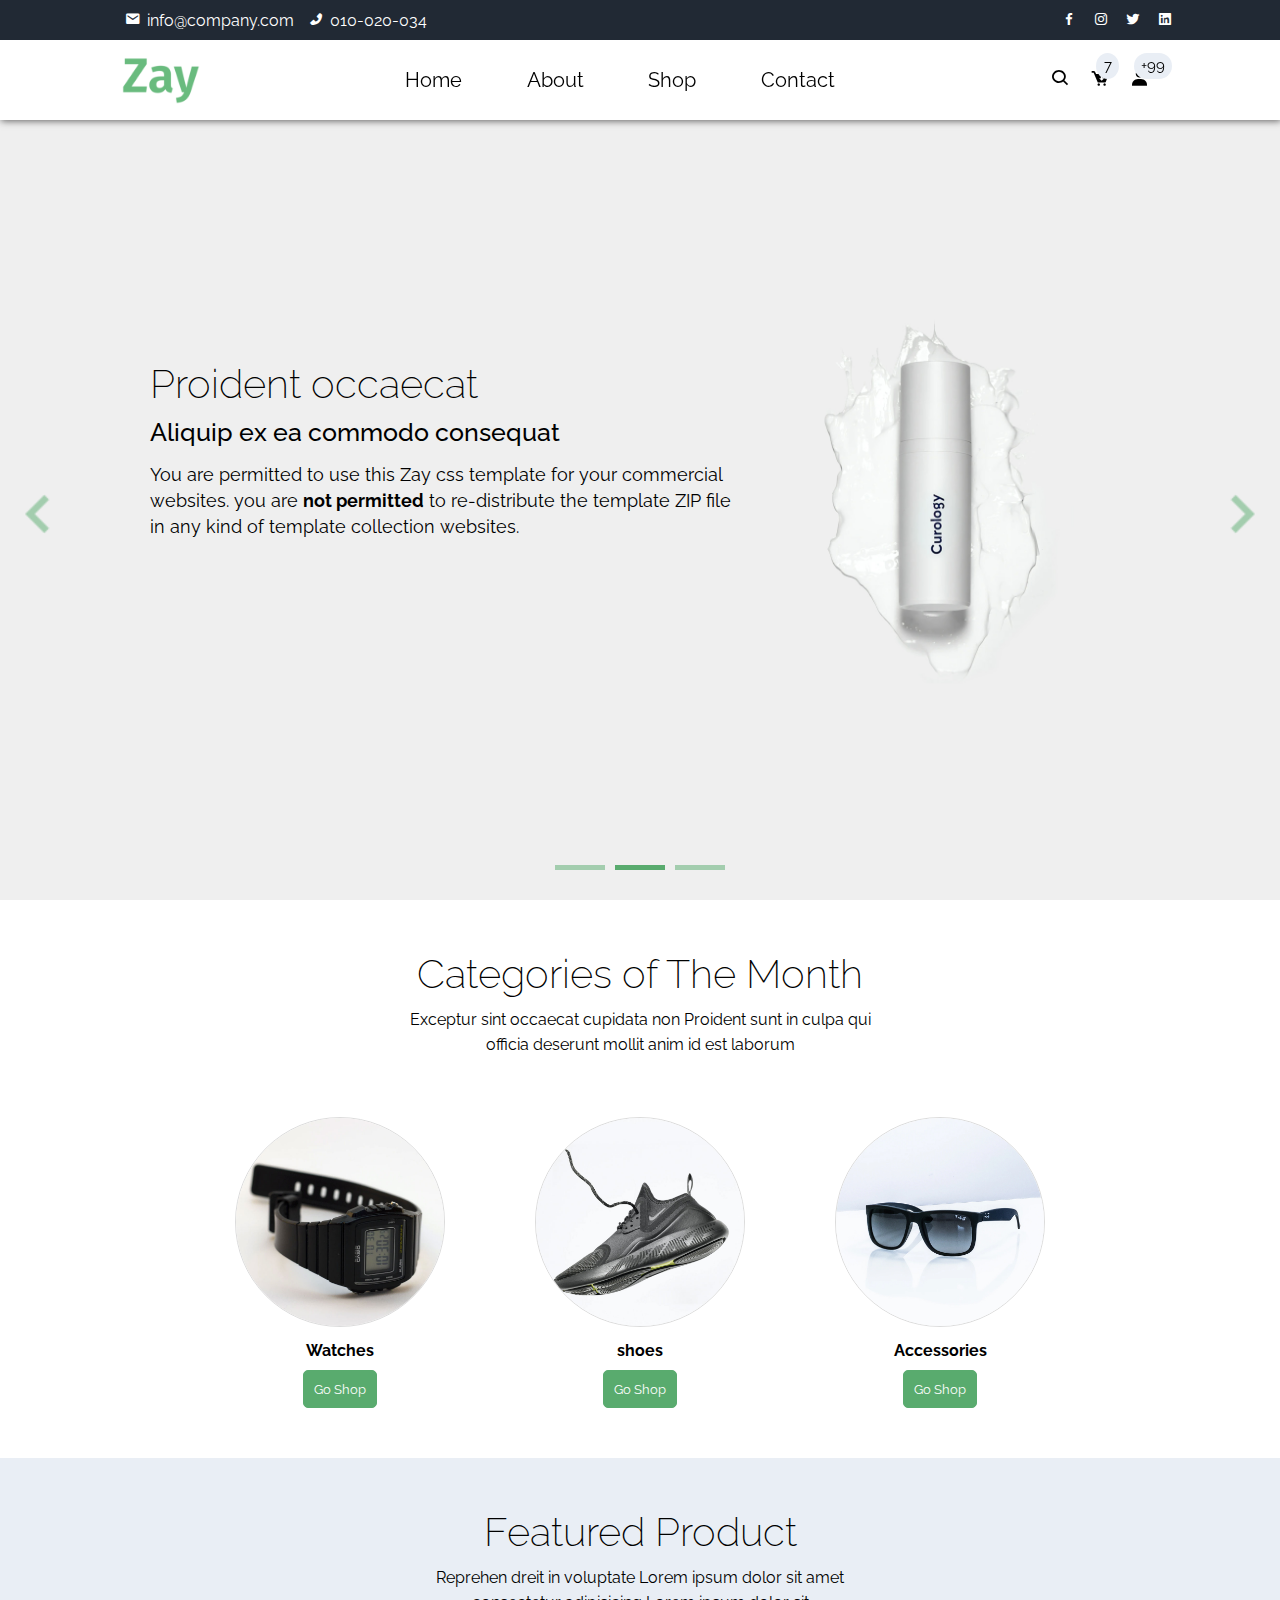
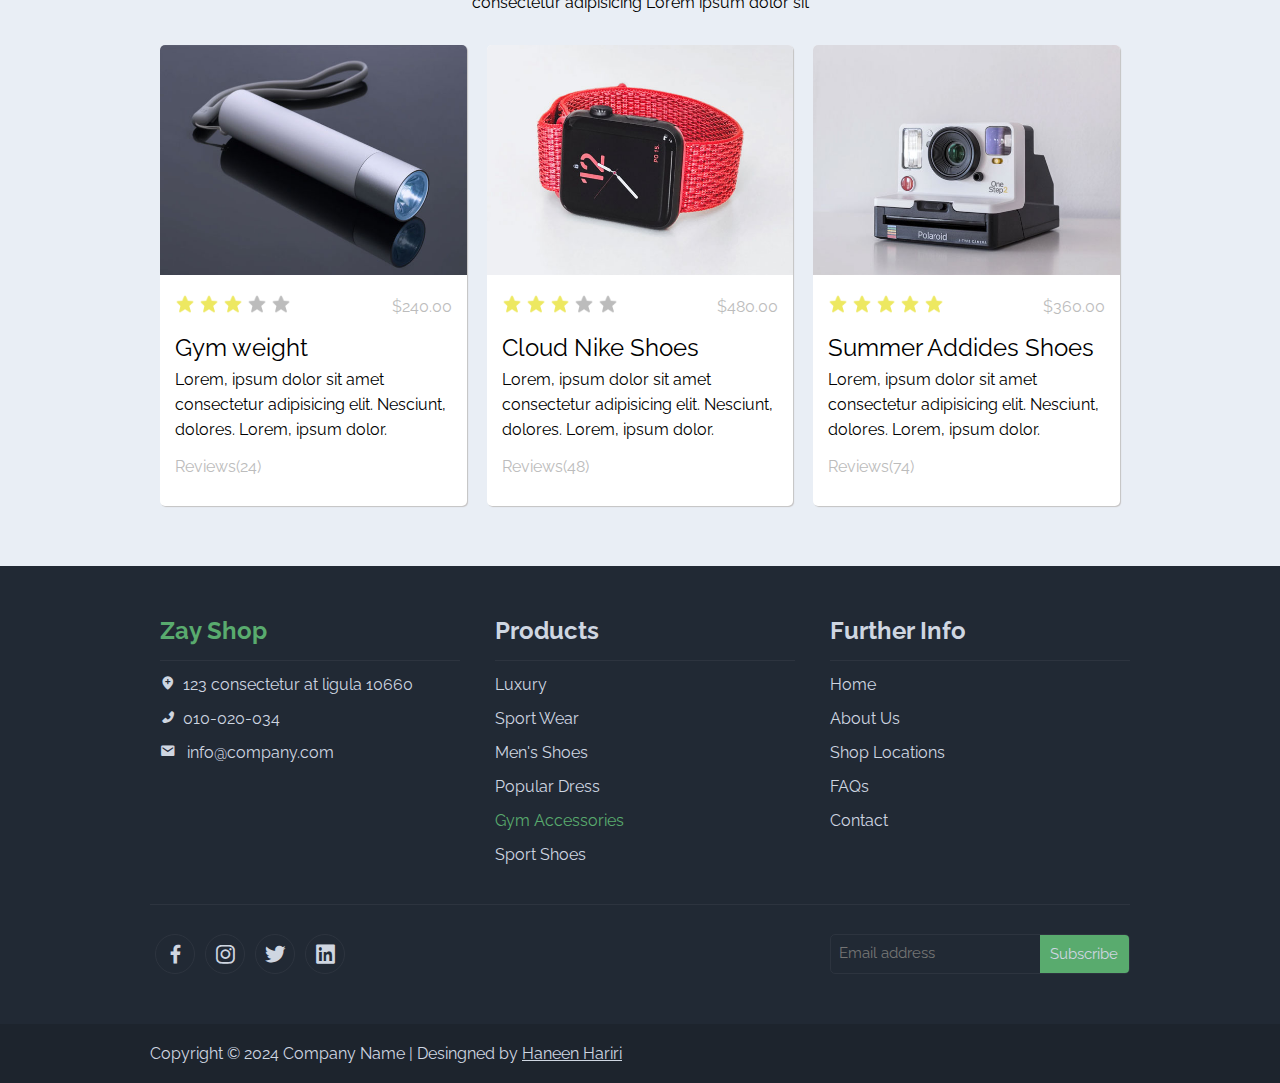
<file: index.html>
<!DOCTYPE html>
<html lang="en">
<head>
    <meta charset="UTF-8">
    <meta name="viewport" content="width=device-width, initial-scale=1.0">
    <title>Zay Shop</title>
    <!-- css file link  -->
    <link rel="stylesheet" href="./assets/style/style.css">
    <!-- icon link  -->
    <link href='https://unpkg.com/boxicons@2.1.4/css/boxicons.min.css' rel='stylesheet'>
    <!-- font  -->
    <link rel="preconnect" href="https://fonts.googleapis.com">
    <link rel="preconnect" href="https://fonts.gstatic.com" crossorigin>
    <link href="https://fonts.googleapis.com/css2?family=Raleway:ital,wght@0,100..900;1,100..900&display=swap" rel="stylesheet">
</head>
<body>
    <!-- start header -->
    <header>
     <!-- div one top page  -->
        <div class="top-section">
                <div class="info">
                    <a href="mailto:">
                        <i class='bx bxs-envelope'></i> 
                        info@company.com
                    </a>
                    <a href="tel:">
                        <i class='bx bxs-phone bx-flip-horizontal' ></i>
                        010-020-034
                    </a>
                </div>
                <div class="icon">
                    <a href="#"><i class='bx bxl-facebook'></i></a>
                    <a href="#"><i class='bx bxl-instagram' ></i></a>
                    <a href="#"><i class='bx bxl-twitter'></i></a>
                    <a href="#"><i class='bx bxl-linkedin-square' ></i></a>
                </div>
        </div>
     <!-- start nav bar -->  
        <nav class="nav-bar">
            <img src="./assets/img/apple-icon.png" alt="Zay-logo">
             <!-- list nav   -->
            <ul>
                <li><a class="item" href="index.html">Home</a></li>
                <li><a class="item" href="about.html">About</a></li>
                <li><a class="item" href="#">Shop</a></li>
                <li><a class="item" href="contact.html">Contact</a></li>
            </ul>
            <div class="icon">
                <a href="#"><i class='bx bx-search'></i></a>
                <a href="#" class="cart"><i class='bx bxs-cart-download'></i></a>
                <a href="#" class="user"><i class='bx bxs-user'></i></a>
            </div>
            <div class="menu">
                <i class='bx bx-menu'></i>
            </div>
        </nav>  
        <!-- end nav bar  -->
        <!--start hero  -->
        <div class="hero container">
            <img class="arrow-left" src="./assets/img/chevron-right-regular-61.png" alt="arrow">
            <img class="hero-img2" src="./assets/img/banner_img_03.jpg" alt="hero img sm-screen">
            <div class="text">
                <h1 class="h1-hero">
                    Proident occaecat
                </h1>
                <h1 class="h1-hero-sm">
                    Repr in Voluptate
                </h1>
                <h3 class="h3-hero">
                    Aliquip ex ea commodo consequat 
                </h3>
                <h3 class="h3-hero-sm">
                    Ullamco laboris nisi ut 
                </h3>
                <p>
                    You are permitted to use this Zay css template for your commercial websites. you are <span>not permitted</span> to re-distribute the template ZIP file in any kind  of template collection websites. 
                </p>
            </div>
            <img class="hero-img" src="./assets/img/banner_img_02.jpg" alt="hero-img">
            <img class="arrow" src="./assets/img/chevron-right-regular-60.png" alt="arrow">
            <div class="dash">
            </div>
        </div>
        <!-- end hero section  -->
    </header>
    <!-- end header  -->
    <!-- start main section  -->
    <main>
        <!-- section 1  -->
        <section class="categories container">
            <h1 class="h1-style">Categories of The Month </h1>
            <p class="p-text">
                Exceptur sint occaecat cupidata non Proident sunt in culpa qui officia deserunt mollit anim id est laborum
            </p>
            <div class="cards">
                <div class="card">
                    <img src="./assets/img/category_img_01.jpg" alt="Watches">
                    <p>Watches</p>
                    <button>Go Shop</button>
                </div>
                <div class="card">
                    <img src="./assets/img/category_img_02.jpg" alt="shoes">
                    <p>shoes</p>
                    <button>Go Shop</button>
                </div>
                <div class="card">
                    <img src="./assets/img/category_img_03.jpg" alt="Accessories">
                    <p>Accessories</p>
                    <button>Go Shop</button>
                </div>
            </div>
        </section>
        <!-- end section 1  -->
        <!-- start section 2 -->
        <section class="product container">
            <h1 class="h1-style">
                Featured Product 
            </h1>
            <p class="p-text">
                Reprehen dreit in voluptate Lorem ipsum dolor sit amet consectetur adipisicing  Lorem ipsum dolor sit
            </p>
            <div class="cards-product">
                <div class="card-pro">
                    <img src="./assets/img/feature_prod_01.jpg" alt="product-1">
                    <div class="card-content">
                        <div class="star">
                            <div class="icon-star">
                                <img src="./assets/img/star-yellow.png" alt="yellow star">
                                <img src="./assets/img/star-yellow.png" alt="yellow star ">
                                <img src="./assets/img/star-yellow.png" alt="yellow star ">
                                <img src="./assets/img/star-solid.png" alt="star solid">
                                <img src="./assets/img/star-solid.png" alt="star solid">
                            </div>
                            <p class="price">$240.00</p>
                        </div>
                        <h2 class="card-text-h2">Gym weight</h2>
                        <p class="card-text">Lorem, ipsum dolor sit amet consectetur adipisicing elit. Nesciunt, dolores. Lorem, ipsum dolor.</p>
                        <p class="price">Reviews(24)</p>
                    </div>
                </div>
                <div class="card-pro">
                    <img src="./assets/img/feature_prod_02.jpg" alt="product-2">
                    <div class="card-content">
                        <div class="star">
                            <div class="icon-star">
                                <img src="./assets/img/star-yellow.png" alt="yellow star">
                                <img src="./assets/img/star-yellow.png" alt="yellow star ">
                                <img src="./assets/img/star-yellow.png" alt="yellow star ">
                                <img src="./assets/img/star-solid.png" alt="star solid">
                                <img src="./assets/img/star-solid.png" alt="star solid">
                            </div>
                            <p class="price">$480.00</p>
                        </div>
                        <h2 class="card-text-h2">Cloud Nike Shoes</h2>
                        <p class="card-text">
                            Lorem, ipsum dolor sit amet consectetur adipisicing elit. Nesciunt, dolores. Lorem, ipsum dolor.
                        </p>
                        <p class="price">Reviews(48)</p>
                    </div>
                </div>
                <div class="card-pro">
                    <img src="./assets/img/feature_prod_03.jpg" alt="product-3">
                    <div class="card-content">
                        <div class="star">
                            <div class="icon-star">
                                <img src="./assets/img/star-yellow.png" alt="yellow star">
                                <img src="./assets/img/star-yellow.png" alt="yellow star ">
                                <img src="./assets/img/star-yellow.png" alt="yellow star ">
                                <img src="./assets/img/star-yellow.png" alt="yellow star ">
                                <img src="./assets/img/star-yellow.png" alt="yellow star ">
                            </div>
                            <p class="price">$360.00</p>
                        </div>
                        <h2 class="card-text-h2">Summer Addides Shoes</h2>
                        <p class="card-text">Lorem, ipsum dolor sit amet consectetur adipisicing elit. Nesciunt, dolores. Lorem, ipsum dolor.</p>
                        <p class="price">Reviews(74)</p>
                    </div>
                </div>
            </div>
        </section>
        <!-- end section 2 -->
    </main>
    <!-- end main  -->
    <!-- start footer  -->
    <footer >
        <div class="div-1-footer container">
            <div class="footer-info">
                <div>
                    <h2 class="h2-style zay">Zay Shop</h2>
                    <ul>
                        <li><a href="#"><i class='bx bxs-location-plus'></i>123 consectetur at ligula 10660</a></li>
                        <li><a href="tel:"><i class='bx bxs-phone bx-flip-horizontal' ></i>010-020-034</a></li>
                        <li><a href="mailto:"><i class='bx bxs-envelope'></i> info@company.com </a></li>
                    </ul>
                </div>
                <div>
                    <h2 class="h2-style">Products</h2>
                    <ul>
                        <li><a href="#">Luxury</a></li>
                        <li><a href="#">Sport Wear</a></li>
                        <li><a href="#">Men's Shoes</a></li>
                        <li><a href="#">Popular Dress</a></li>
                        <li><a href="#" class="zay">Gym Accessories</a></li>
                        <li><a href="#">Sport Shoes</a></li>
                    </ul>
                </div>
                <div>
                    <h2 class="h2-style">Further Info</h2>
                    <ul>
                        <li><a href="#">Home</a></li>
                        <li><a href="#">About Us</a></li>
                        <li><a href="#">Shop Locations</a></li>
                        <li><a href="#">FAQs</a></li>
                        <li><a href="#">Contact</a></li>
                    </ul>
                </div>
            </div>
            <div class="footer-info-2">
                <div class="icon-footer">
                    <a href="#"><i class='bx bxl-facebook'></i></a>
                    <a href="#"><i class='bx bxl-instagram'></i></a>
                    <a href="#"><i class='bx bxl-twitter'></i></a>
                    <a href="#"><i class='bx bxl-linkedin-square'></i></a>
                </div>
                <div class="input">
                    <div class="input-emai"><input type="email" placeholder="Email address"></div>
                    <div class="input-btn"><button type="button">Subscribe</button></div>
                </div>
            </div>
        </div>
        <div class="div-2-footer ">
            <p>Copyright &copy; 2024 Company Name | Desingned by <a href="#">Haneen Hariri</a></p>
        </div>
    </footer>
    <!-- end footer -->
</body>
</html>
</file>
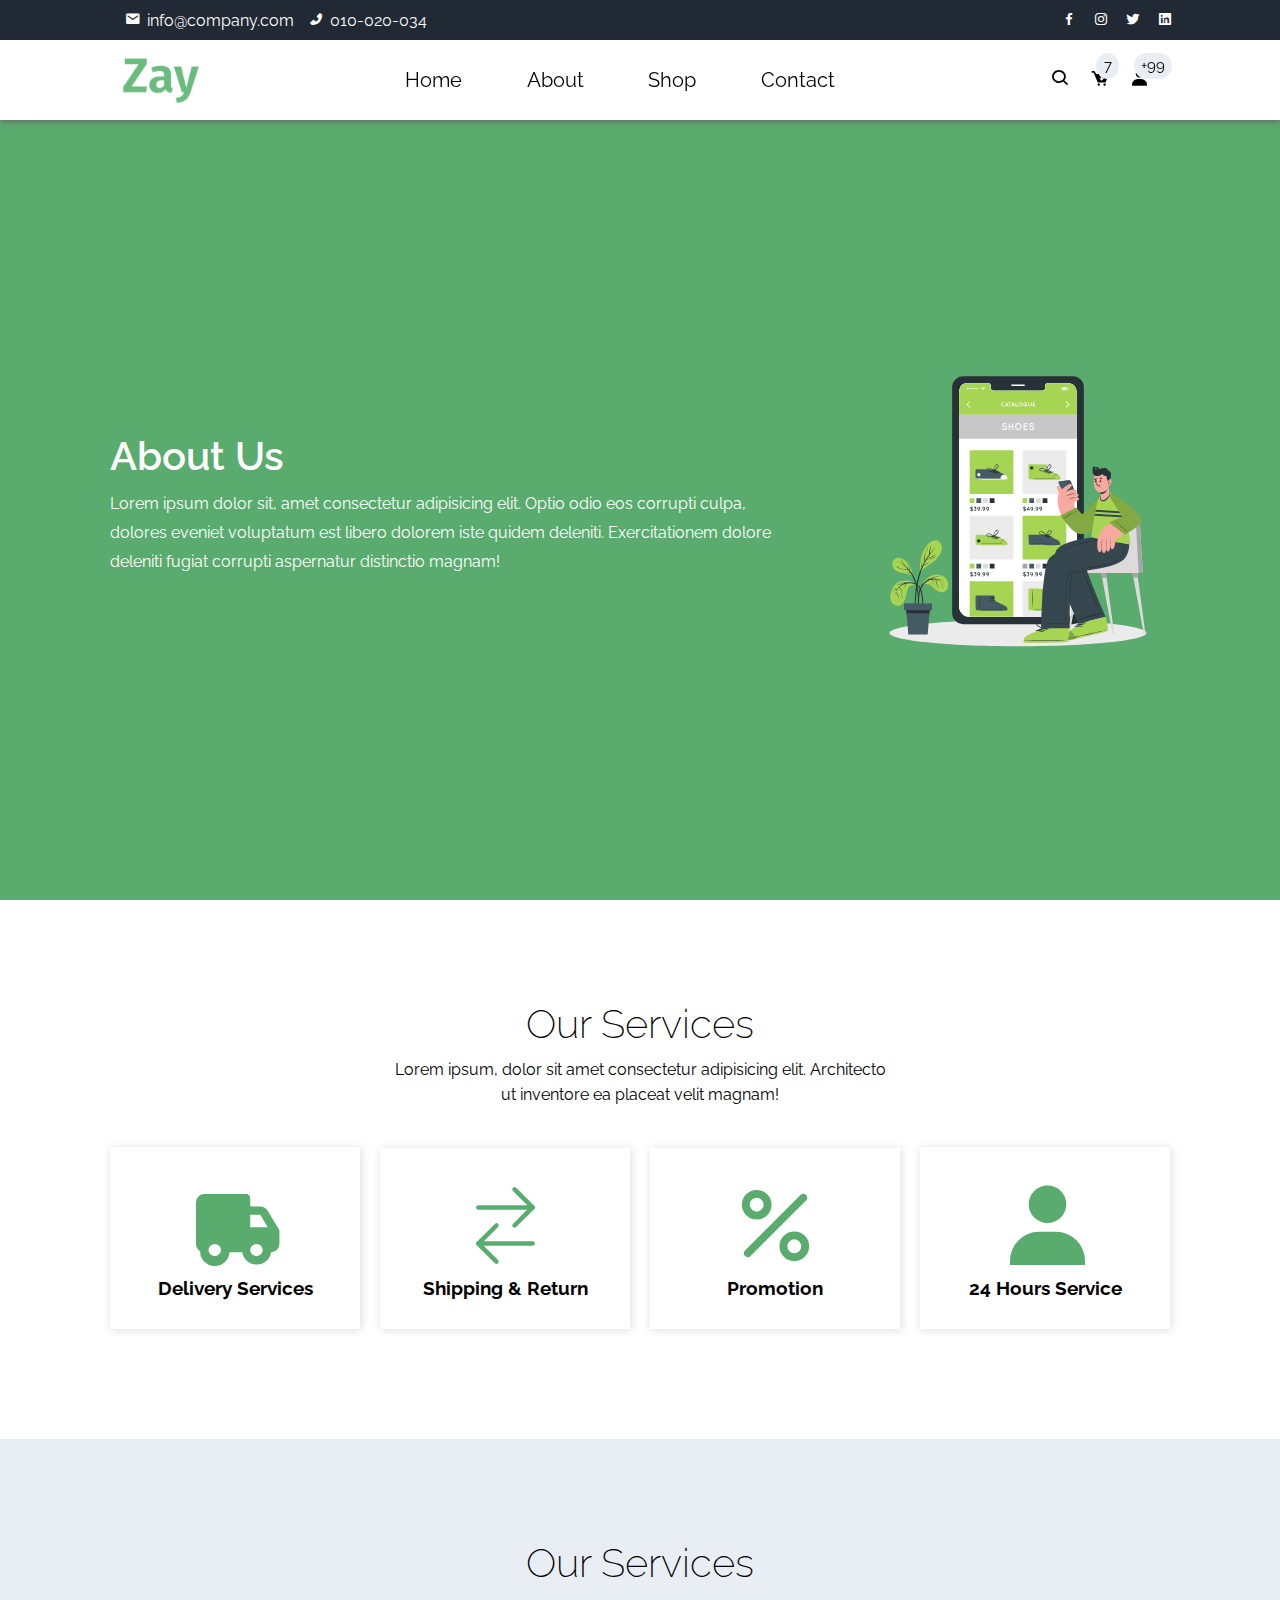
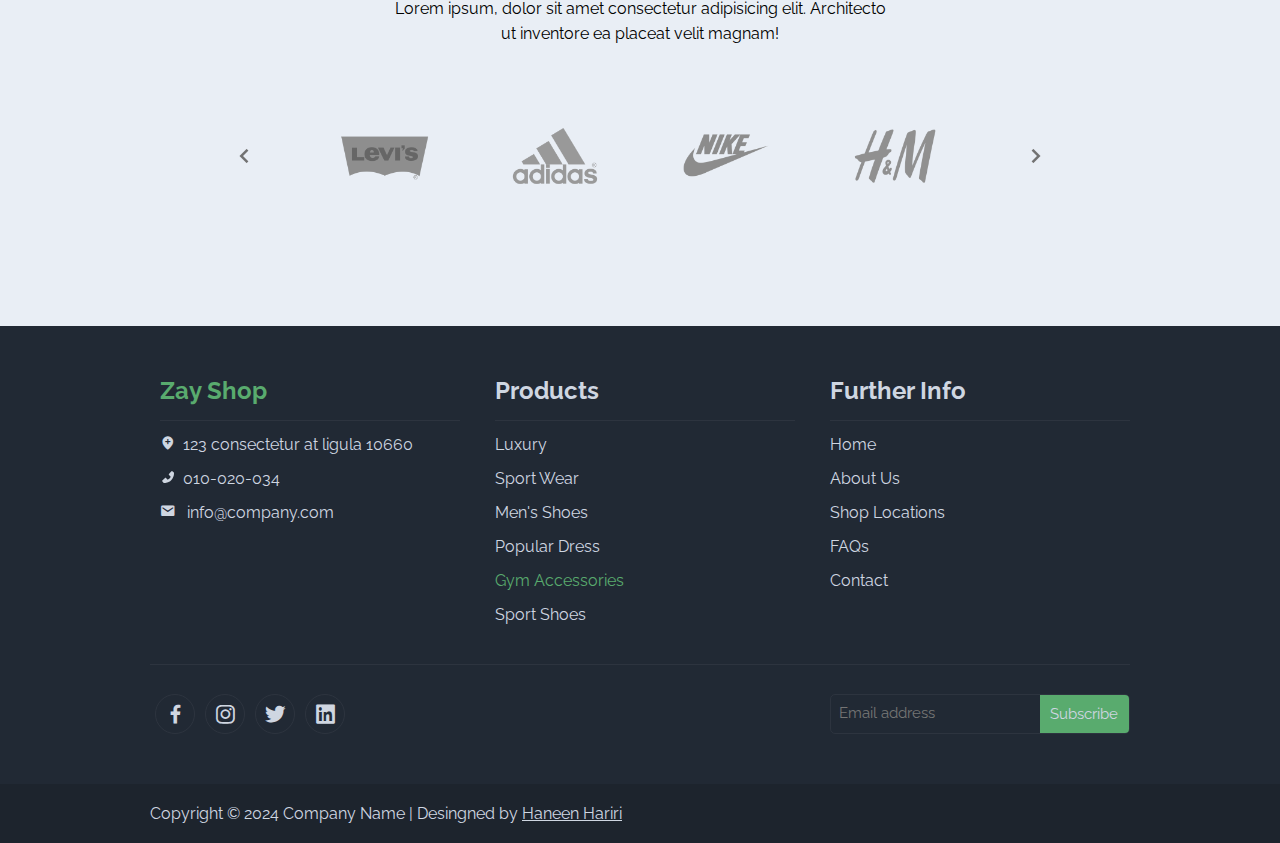
<file: about.html>
<!DOCTYPE html>
<html lang="en">
<head>
    <meta charset="UTF-8">
    <meta name="viewport" content="width=device-width, initial-scale=1.0">
    <title>About</title>
        <!-- css file link  -->
        <link rel="stylesheet" href="./assets/style/style.css">
        <!-- icon link  -->
        <link href='https://unpkg.com/boxicons@2.1.4/css/boxicons.min.css' rel='stylesheet'>
        <!-- font  -->
        <link rel="preconnect" href="https://fonts.googleapis.com">
        <link rel="preconnect" href="https://fonts.gstatic.com" crossorigin>
        <link href="https://fonts.googleapis.com/css2?family=Raleway:ital,wght@0,100..900;1,100..900&display=swap" rel="stylesheet">
</head>
<body>
   <header>
        <!-- div one top page  -->
        <div class="top-section">
            <div class="info">
                <a href="mailto:">
                    <i class='bx bxs-envelope'></i> 
                    info@company.com
                </a>
                <a href="tel:">
                    <i class='bx bxs-phone bx-flip-horizontal' ></i>
                    010-020-034
                </a>
            </div>
            <div class="icon">
                <a href="#"><i class='bx bxl-facebook'></i></a>
                <a href="#"><i class='bx bxl-instagram' ></i></a>
                <a href="#"><i class='bx bxl-twitter'></i></a>
                <a href="#"><i class='bx bxl-linkedin-square' ></i></a>
            </div>
        </div>
        <!-- start nav bar -->  
        <nav class="nav-bar">
            <img src="./assets/img/apple-icon.png" alt="Zay-logo">
            <!-- list nav   -->
            <ul>
                <li><a class="item" href="index.html">Home</a></li>
                <li><a class="item" href="about.html">About</a></li>
                <li><a class="item" href="#">Shop</a></li>
                <li><a class="item" href="contact.html">Contact</a></li>
            </ul>
            <div class="icon">
                <a href="#"><i class='bx bx-search'></i></a>
                <a href="#" class="cart"><i class='bx bxs-cart-download'></i></a>
                <a href="#" class="user"><i class='bx bxs-user'></i></a>
            </div>
            <div class="menu">
                <i class='bx bx-menu'></i>
            </div>
        </nav>  
        <!-- end nav bar  -->
        <!--start hero  -->
        <div class="hero-about container">
            <div class="about-text">
                <h1>About Us</h1>
                <p>Lorem ipsum dolor sit, amet consectetur adipisicing elit. Optio odio eos corrupti culpa, dolores eveniet voluptatum est libero dolorem iste quidem deleniti. Exercitationem dolore deleniti fugiat corrupti aspernatur 
                    distinctio magnam!
                </p>
            </div>
            <img class="about-img" src="./assets/img/about-hero.svg" alt="about us ">
        </div>
   </header> 
   <main>
    <!-- section 1 -->
    <section class="services container">
        <h1 class="h1-style">Our Services</h1>
        <p class="p-text">Lorem ipsum, dolor sit amet consectetur adipisicing elit. Architecto ut inventore ea placeat velit magnam!</p>
        <div class="cards-serv">
            <div class="card-serv">
                <div><i class='bx bxs-truck'></i></div>
                <h3>Delivery Services</h3>
            </div>
            <div class="card-serv">
                <div><img src="./assets/img/reverse-svgrepo.svg" alt="revrese"></div>
                <h3>Shipping & Return </h3>
            </div>
            <div class="card-serv">
                <div><img src="./assets/img/percentage-svgrepo-com.svg" alt="percentage"></div>
                <h3>Promotion</h3>
            </div>
            <div class="card-serv">
                <div><i class='bx bxs-user'></i></div>
                <h3>24 Hours Service</h3>
            </div>
        </div>
    </section>
    <!-- end section 1 -->
    <!-- section 2 -->
    <section class="brand container">
        <h1 class="h1-style">Our Services</h1>
        <p class="p-text">Lorem ipsum, dolor sit amet consectetur adipisicing elit. Architecto ut inventore ea placeat velit magnam!</p>
        <div class="brands">
            <img class="left-img" src="./assets/img/chevron-right-regular-61.png" alt="arrow">
            <img src="./assets/img/brand_01.png" alt="brand_01">
            <img src="./assets/img/brand_02.png" alt="brand_02">
            <img src="./assets/img/brand_03.png" alt="brand_03">
            <img src="./assets/img/brand_04.png" alt="brand_04">
            <img class="left-img"  src="./assets/img/chevron-right-regular-60.png" alt="arrow-left">
        </div>
    </section>
    <!-- end section 2 -->
     <!-- start footer  -->
    <footer >
        <div class="div-1-footer container">
            <div class="footer-info">
                <div>
                    <h2 class="h2-style zay">Zay Shop</h2>
                    <ul>
                        <li><a href="#"><i class='bx bxs-location-plus'></i>123 consectetur at ligula 10660</a></li>
                        <li><a href="tel:"><i class='bx bxs-phone bx-flip-horizontal' ></i>010-020-034</a></li>
                        <li><a href="mailto:"><i class='bx bxs-envelope'></i> info@company.com </a></li>
                    </ul>
                </div>
                <div>
                    <h2 class="h2-style">Products</h2>
                    <ul>
                        <li><a href="#">Luxury</a></li>
                        <li><a href="#">Sport Wear</a></li>
                        <li><a href="#">Men's Shoes</a></li>
                        <li><a href="#">Popular Dress</a></li>
                        <li><a href="#" class="zay">Gym Accessories</a></li>
                        <li><a href="#">Sport Shoes</a></li>
                    </ul>
                </div>
                <div>
                    <h2 class="h2-style">Further Info</h2>
                    <ul>
                        <li><a href="#">Home</a></li>
                        <li><a href="#">About Us</a></li>
                        <li><a href="#">Shop Locations</a></li>
                        <li><a href="#">FAQs</a></li>
                        <li><a href="#">Contact</a></li>
                    </ul>
                </div>
            </div>
            <div class="footer-info-2">
                <div class="icon-footer">
                    <a href="#"><i class='bx bxl-facebook'></i></a>
                    <a href="#"><i class='bx bxl-instagram'></i></a>
                    <a href="#"><i class='bx bxl-twitter'></i></a>
                    <a href="#"><i class='bx bxl-linkedin-square'></i></a>
                </div>
                <div class="input">
                    <div class="input-emai"><input type="email" placeholder="Email address"></div>
                    <div class="input-btn"><button type="button">Subscribe</button></div>
                </div>
            </div>
        </div>
        <div class="div-2-footer ">
            <p>Copyright &copy; 2024 Company Name | Desingned by <a href="#">Haneen Hariri</a></p>
        </div>
    </footer>
    <!-- end footer -->
</body>
</html>
</file>
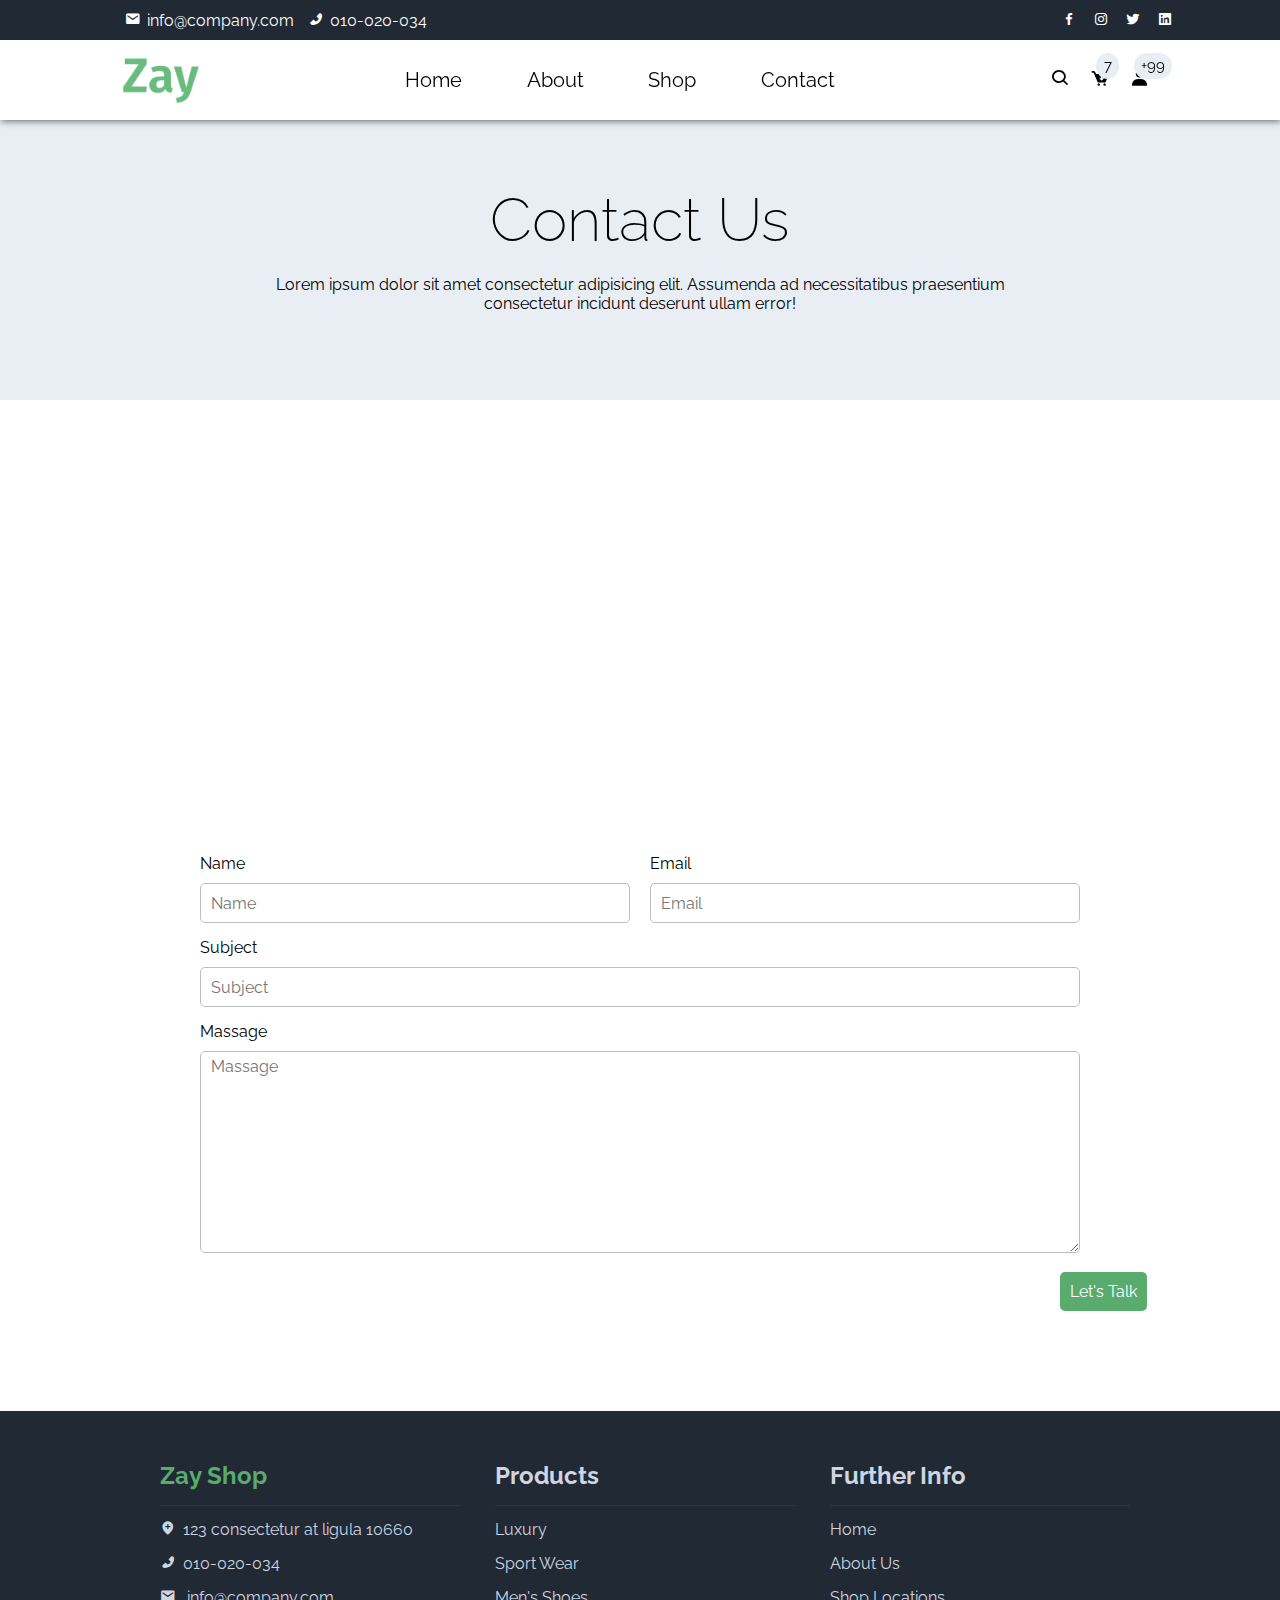
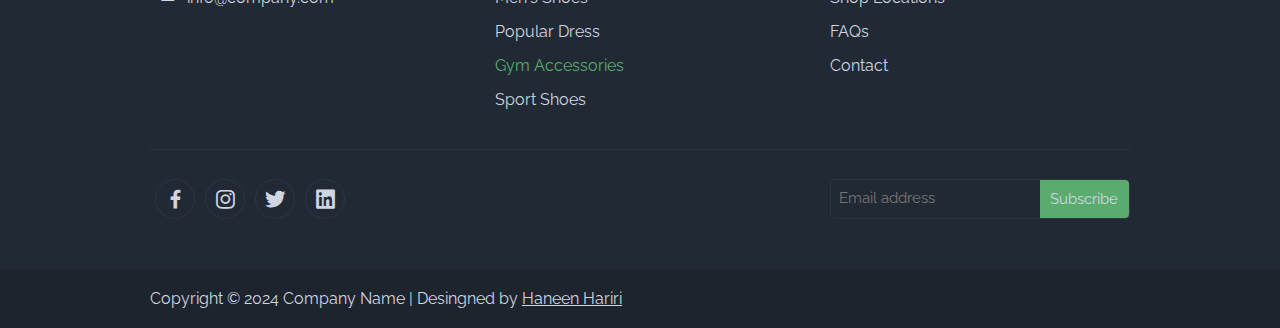
<file: contact.html>
<!DOCTYPE html>
<html lang="en">
<head>
    <meta charset="UTF-8">
    <meta name="viewport" content="width=device-width, initial-scale=1.0">
    <title>Contact</title>
    <!-- css file  -->
    <link rel="stylesheet" href="./assets/style/style.css">
        <!-- icon link  -->
        <link href='https://unpkg.com/boxicons@2.1.4/css/boxicons.min.css' rel='stylesheet'>
        <!-- font  -->
        <link rel="preconnect" href="https://fonts.googleapis.com">
        <link rel="preconnect" href="https://fonts.gstatic.com" crossorigin>
        <link href="https://fonts.googleapis.com/css2?family=Raleway:ital,wght@0,100..900;1,100..900&display=swap" rel="stylesheet">
</head>
<body>
    <!-- start header  -->
    <header>
        <!-- div one top page  -->
           <div class="top-section">
                   <div class="info">
                       <a href="mailto:">
                           <i class='bx bxs-envelope'></i> 
                           info@company.com
                       </a>
                       <a href="tel:">
                           <i class='bx bxs-phone bx-flip-horizontal' ></i>
                           010-020-034
                       </a>
                   </div>
                   <div class="icon">
                       <a href="#"><i class='bx bxl-facebook'></i></a>
                       <a href="#"><i class='bx bxl-instagram' ></i></a>
                       <a href="#"><i class='bx bxl-twitter'></i></a>
                       <a href="#"><i class='bx bxl-linkedin-square' ></i></a>
                   </div>
           </div>
        <!-- start nav bar -->  
           <nav class="nav-bar">
               <img src="./assets/img/apple-icon.png" alt="Zay-logo">
                <!-- list nav   -->
               <ul>
                   <li><a class="item" href="index.html">Home</a></li>
                   <li><a class="item" href="about.html">About</a></li>
                   <li><a class="item" href="#">Shop</a></li>
                   <li><a class="item" href="contact.html">Contact</a></li>
               </ul>
               <div class="icon">
                    <a href="#"><i class='bx bx-search'></i></a>
                    <a href="#" class="cart"><i class='bx bxs-cart-download'></i></a>
                    <a href="#" class="user"><i class='bx bxs-user'></i></a>
               </div>
               <div class="menu">
                   <i class='bx bx-menu'></i>
               </div>
           </nav>  
           <!-- end nav bar  -->
           <!-- hero  -->
           <div class="hero-contact container">
            <h1>Contact Us</h1>
            <p>Lorem ipsum dolor sit amet consectetur adipisicing elit. Assumenda ad necessitatibus praesentium consectetur incidunt deserunt ullam error!</p>
           </div>
    </header>
    <!-- end header -->
    <!-- start main -->
    <main>
        <!-- section 1  -->
        <section class="map">
            <iframe src="https://www.google.com/maps/embed?pb=!1m14!1m12!1m3!1d998.9676200924413!2d36.10685705577051!3d32.62980977745274!2m3!1f0!2f0!3f0!3m2!1i1024!2i768!4f13.1!5e0!3m2!1sen!2sde!4v1712409132897!5m2!1sen!2sde"  loading="lazy" referrerpolicy="no-referrer-when-downgrade"></iframe>
        </section>
        <!-- section 2  -->
        <section class="form-section container">
            <form>
                <div class="name-email">
                    <div class="input-name">
                        <label for="name">Name</label>
                        <input type="text" id="name" placeholder="Name">
                    </div>
                    <div class="input-email">
                        <label for="email">Email</label>
                        <input type="email" id="email" placeholder="Email">
                    </div>
                </div>
                <label for="Subject">Subject</label>
                <input type="text" id="Subject" placeholder="Subject">
                <label for="Massage">Massage</label>
                <textarea name="" placeholder="Massage" id="Massage" cols="30" rows="10"></textarea>
                <button>Let's Talk </button>
            </form>
        </section>
    </main>
    <!-- end main -->
    <!-- start footer  -->
    <footer >
        <div class="div-1-footer container">
            <div class="footer-info">
                <div>
                    <h2 class="h2-style zay">Zay Shop</h2>
                    <ul>
                        <li><a href="#"><i class='bx bxs-location-plus'></i>123 consectetur at ligula 10660</a></li>
                        <li><a href="tel:"><i class='bx bxs-phone bx-flip-horizontal' ></i>010-020-034</a></li>
                        <li><a href="mailto:"><i class='bx bxs-envelope'></i> info@company.com </a></li>
                    </ul>
                </div>
                <div>
                    <h2 class="h2-style">Products</h2>
                    <ul>
                        <li><a href="#">Luxury</a></li>
                        <li><a href="#">Sport Wear</a></li>
                        <li><a href="#">Men's Shoes</a></li>
                        <li><a href="#">Popular Dress</a></li>
                        <li><a href="#" class="zay">Gym Accessories</a></li>
                        <li><a href="#">Sport Shoes</a></li>
                    </ul>
                </div>
                <div>
                    <h2 class="h2-style">Further Info</h2>
                    <ul>
                        <li><a href="#">Home</a></li>
                        <li><a href="#">About Us</a></li>
                        <li><a href="#">Shop Locations</a></li>
                        <li><a href="#">FAQs</a></li>
                        <li><a href="#">Contact</a></li>
                    </ul>
                </div>
            </div>
            <div class="footer-info-2">
                <div class="icon-footer">
                    <a href="#"><i class='bx bxl-facebook'></i></a>
                    <a href="#"><i class='bx bxl-instagram'></i></a>
                    <a href="#"><i class='bx bxl-twitter'></i></a>
                    <a href="#"><i class='bx bxl-linkedin-square'></i></a>
                </div>
                <div class="input">
                    <div class="input-emai"><input type="email" placeholder="Email address"></div>
                    <div class="input-btn"><button type="button">Subscribe</button></div>
                </div>
            </div>
        </div>
        <div class="div-2-footer ">
            <p>Copyright &copy; 2024 Company Name | Desingned by <a href="#">Haneen Hariri</a></p>
        </div>
    </footer>
    <!-- end footer -->
</body>
</html>
</file>
<file: assets/style/style.css>
*
{
    margin: 0;
    padding: 0;
    box-sizing: border-box;
    font-family: "Raleway", sans-serif;
}
/* style top div  */
.top-section
{
    position: fixed;
    z-index: 3;
    background-color: #212934;
    color: white;
    display: flex;
    justify-content: space-between;
    align-items: center;
    height: 40px;
    padding: 10px 100px;
    width: 100%;
}
.top-section .info 
{
    padding:0 20px ;
}
.top-section a
{
    color: white;
    text-decoration: none;
    margin: 5px;
}
.top-section a:hover
{
    color: #59ab6e;
}
.top-section a > i 
{
    margin-right: 2px;
}
/* start style nav bar  */
.nav-bar
{
    background-color: white;
    font-size: 20px;
    padding: 40px  120px;
    width: 100%;
    position: fixed;
    top: 40px;
    z-index: 2;
    display: flex;
    justify-content: space-between;
    align-items: center;
    height: 70px;
    box-shadow: 1px 1px 7px 0px rgb(99, 98, 98);
}
.nav-bar .menu
{
    display: none;
    font-size: 30px;
}
.nav-bar img
{
    width: 80px;
}
.nav-bar ul
{
    width: 50%;
    list-style: none;
    display: flex;
    justify-content: space-evenly;
    align-items: center;

}
.nav-bar ul li .item{
    margin: 0 20px;
    text-decoration: none;
    color: black;
}
.nav-bar ul li .item:hover
{
    color: #59ab6e;
}
.nav-bar .icon {
    display: flex;
}
.nav-bar .icon a{
        color: #000;
}
.nav-bar .icon i 
{
    margin: 0 10px ;
}
.nav-bar .icon .cart,.user
{
    position: relative;
}
.nav-bar .icon .cart::after
{
    position: absolute;
    top: -15px;
    right: 1px;
    border-radius: 50%;
    content: "7";
    text-align: center;
    width: 15px;
    padding: 4px;
    font-size: 15px;
    background-color: #e9eef5;
}
.nav-bar .icon .user::after
{
    position: absolute;
    top: -15px;
    right: -12px;
    border-radius: 50px;
    content: "+99";
    text-align: center;
    width: 30px;
    padding: 4px;
    font-size: 15px;
    background-color: #e9eef5;
}
/* end nav bar  */
.container
{
    padding: 50px 150px;
}
/* start hero home */
.hero 
{
    position: relative;
    background-color: #efefef;
    height:100vh;
    display: flex;
    justify-content: center;
    align-items: center;
}
.hero .h1-hero-sm
{
    display: none;
}
.hero .h3-hero-sm
{
    display: none;
}
.hero .text span
{
    font-weight: bold;
}
.hero .hero-img2 
{
    display: none;
}
.hero  img 
{
    width: 40%;
    margin-top: 10%;
}
.hero .arrow 
{
    right: 0;
    position: absolute;
    width: 80px;

}
.hero .arrow-left {
    left: 0;
    position: absolute;
    width: 80px;
}
.hero .text h1
{
    font-size: 40px;
    font-weight: 200;
    margin-bottom: 10px;
}
.hero .text h3{
    font-size: 25px; 
    font-weight: 500;   
    margin-bottom: 15px;
}
.hero .text p
{
    font-size: 18px;
    line-height: 26px;
}
.hero .dash
{
    z-index: 1;
    position: absolute;
    bottom: 30px;
    background-color: #59ab6e;
    width: 50px ;
    height: 5px;
}
.hero .dash::after
{
    content: "";
    position: absolute;
    right:  60px;
    bottom: 0px;
    background-color: #a3cdae;
    width: 50px ;
    height: 5px;
}
.hero .dash::before
{
    content: "";
    position: absolute;
    left: 60px;
    bottom: 0px;
    background-color: #a3cdae;
    width: 50px ;
    height: 5px;
}
/* end hero home section */
/* section 1 home page  */
.categories
{
    display: flex;
    flex-direction: column;
    align-items: center;
    justify-content: center;
}
.h1-style
{
    font-size: 40px;
    font-weight: 200;
    margin-bottom: 10px;
}
.p-text
{
    width: 500px;
    line-height: 25px;
    margin-bottom: 10px;
    text-align: center;
}
.categories .cards 
{
    margin-top: 50px;
    display: flex;
    justify-content: center;
    align-items: center;
}
.categories .cards .card 
{
    width: 300px;
    text-align: center;
}
.categories .cards .card img{
    width: 70%;
    border-radius: 50%;
    margin-bottom: 10px;
    border: 1px solid gainsboro;
}
.categories .cards .card p{
    font-weight: 700;
    margin-bottom: 10px;
}
.categories .cards .card button
{
    background-color: #59ab6e;
    color: white;
    border: none;
    border-radius: 5px;
    padding:10px ;
    cursor: pointer;
    border: 1px solid #59ab6e;
}
.categories .cards .card button:hover
{
    background-color: white;
    color: #59ab6e;

}
/* end section 1  */
/* start section 2 home */
.product
{
    background-color: #e9eef5;
    display: flex;
    flex-direction: column;
    align-items: center;
}
.product .cards-product
{
    display: flex;
    justify-content:space-evenly;
    align-items: center;
    margin-top: 10px;
    width: 100%;
}
.product .cards-product .card-pro
{
    margin: 10px;
    width: 350px;
    background-color: white;
    border-radius: 5px;
    overflow: hidden;
    box-shadow:1px 1px 1px  rgb(196, 194, 194);
}
.card-content
{
    padding: 15px;
    margin-bottom: 15px;
}
.card-content .card-text h3{
    font-weight: 400;
    font-size: 20px;
}
.product .cards-product .card-pro img{
    width: 100%;
}
.product .cards-product .card-pro .star
{
    display: flex;
    justify-content: space-between;
    align-items: center;
    margin-bottom: 15px;
}
.product .cards-product .card-pro .star img
{
    width: 20px;
}
.price
{
    color: #bcbcbc;
}
.product .cards-product .card-pro .card-text-h2
{
    font-weight: 400;
    margin-bottom: 5px;
}
.product .cards-product .card-pro .card-text
{
    margin-bottom: 15px;
    line-height: 25px;
}
/* end section 2 home  */
/* end main home page  */
/* about page styling  */
/* start hero about page  */
.hero-about
{
    background-color: #59ab6e;
    color: white;
    padding: 20px 100px;
    display: flex;
    align-items: center;
    justify-content: space-evenly;
    height: 100vh;

}
.hero-about .about-img 
{
    width: 30%;
    margin-top: 10%;
}
.hero-about .about-text
{
    margin-top: 10%;   
    padding-left: 10px;
}
.hero-about .about-text h1
{
    font-size: 40px;
    font-weight: 600;
    margin-bottom: 10px;
}
.hero-about .about-text p{
    line-height: 29px;
    width: 90%;
}
/* section 1 about page  */
.services
{
    padding: 100px 0;
    text-align: center;
    display: flex;
    flex-direction: column;
    align-items: center;
    justify-content: center;
}
.services .cards-serv
{
    margin-top: 20px;
    display: flex;
    align-items: center;
    justify-content: center;
}
.services .cards-serv .card-serv 
{
    width: 250px;
    margin: 10px;
    box-shadow: 1px 1px 9px 0 gainsboro;
    padding: 30px;
    cursor: pointer;
}
.services .cards-serv .card-serv img{
    width: 50%;
}
.services .cards-serv .card-serv > div > i
{
    color: #59ab6e;
    width: 50%;
    font-size: 100px;
}
/* end section 1 */
/* start section 2 about page  */
.brand
{
    padding: 100px 0;
    background-color: #e9eef5;
    text-align: center;
    display: flex;
    flex-direction: column;
    align-items: center;
    justify-content: center;
}
.brand .brands
{
    margin-top: 30px;
    display: flex;
    align-items: center;
}
.brand .brands  img
{
    margin: 40px;
    width: 90px;
    filter: grayscale(100%) invert(60%) ;
}
.brand .brands  img:hover
{
    cursor: pointer;
    filter: none;
}
.brand .brands  .left-img
{
    width: 30px;
}
/* end section 2 about  */
/* end styling about page  */
/* start styling contact page  */
.hero-contact 
{
    height: 400px;
    background-color: #e9eef5;
    display: flex;
    align-items: center;
    justify-content: center;
    flex-direction: column;
}
.hero-contact p{
    margin-top: 20px;
    width: 80%;
    text-align: center;
}
.hero-contact h1{
    margin-top: 10%;
    font-weight: 200;
    font-size: 60px;
}
/* section 1  */
.map iframe
{
    width: 100%;
    height: 350px;
    border: none;
}
/* section 2 */
.form-section form
{
    padding: 50px;
    width: 100%;
}
.form-section form label
{
    display: block;
    margin-bottom: 10px;
}
.form-section form input
{
    width: 100%;
    height: 40px;
    padding: 5px 10px;
    margin-bottom: 15px;
    font-size: medium;
    border: 1px solid #bdbec0;
    border-radius: 5px;
}
.form-section form textarea
{
    width: 100%;
    padding: 5px 10px;
    margin-bottom: 15px;
    font-size: medium;
    border: 1px solid #bdbec0;
    border-radius: 5px;
}
.form-section form button
{
    color: white;
    background-color: #59ab6e;
    padding: 10px;
    font-size: medium;
    border: none;
    border-radius: 5px;
    transform: translateX(860px);
}
.form-section form .name-email
{
    display: flex;
    width: 100%;
}
.form-section form .name-email .input-name
{
    margin-right: 20px;
}
.form-section form .name-email .input-name,.input-email
{
    
    width: 50%;
}
/* end contact page  */
/* start footer  */
footer .div-1-footer
{
    background-color: #212934;
    width: 100%;
}
footer .div-1-footer .footer-info
{
    display: flex;
    justify-content: space-between;
    color: #cfd6e1;
    box-shadow: 0px 1px  #2d343f;
    padding-bottom: 25px;
}
footer .div-1-footer .footer-info >div 
{
    width: 300px;
    margin-left: 10px;
}
footer .div-1-footer .footer-info a{
    color: #cfd6e1;
    text-decoration: none;
    display: block;
}
footer .div-1-footer .footer-info a>i{
    margin-right: 7px;
}
footer .div-1-footer .footer-info a:hover
{
    color: #59ab6e;
}
footer .div-1-footer .footer-info > div ul li
{
    list-style: none;
    margin: 15px 0;
}
footer .div-1-footer .footer-info .h2-style
{
    box-shadow: 0px 1px  #2d343f;
    padding-bottom: 15px;
    margin-bottom: 10px;
}
footer .div-1-footer .footer-info .zay
{
    color: #59ab6e;
}
footer .footer-info-2
{
    display: flex;
    justify-content: space-between;
    color: #cfd6e1;
    padding-top: 30px;
}
footer .footer-info-2 .icon-footer
{
    display: flex;
}
footer .footer-info-2 a{
    display: flex;
    align-items: center;
    justify-content: center;
    color: #cfd6e1;
    text-decoration: none;
    border-radius: 50%;
    border: 1px solid  #2d343f ;
    width: 40px;
    height: 40px;
    font-size: 25px;
    margin: 0 5px;
}
footer .footer-info-2 a:hover
{
    color: #59ab6e;
}
footer .footer-info-2 .input 
{
    display: flex;
    background: none;
    border: 1px solid #2d343f;
    width: 300px;
    height: 40px;
    border-radius: 5px;
    overflow: hidden;
}
footer .footer-info-2 .input .input-emai
{
    width: 70%;
    height: 100%;
    padding: 8px;
}
footer .footer-info-2 .input input
{
    outline: none;
    background: none;
    border: none;
    font-size: 15px;
}
footer .footer-info-2 .input .input-btn
{
    width: 30%;
    background-color: #59ab6e;
    text-align: center;
}
footer .footer-info-2 .input button
{
    background: none;
    outline: none;
    border: none;
    color: #cfd6e1;
    height: 100%;
    font-size: 15px;
    cursor: pointer;
}
footer .div-2-footer
{
    background-color: #1d242d;
    color: #cfd6e1;
    padding: 20px 150px;
}
footer .div-2-footer a{
    color: #cfd6e1;
}
/* start media styling  */
@media  (min-width:786px) and (max-width:922px)
{
    .nav-bar
    {
        padding: 30px 50px;  
    }
    .hero .text h1
    {
        font-size: 30px;
        font-weight: 200;
        margin-bottom: 10px;
    }
    .hero .text h3{
        font-size: 18px; 
        font-weight: 500;   
        margin-bottom: 15px;
        text-wrap: wrap;
    }
    .hero .text p
    {
        font-size: 15px;
        line-height: 26px;
        text-wrap: wrap;
    }
    .hero  img 
    {
        width: 40%;
        margin-top: 0;
    }
    .container
    {
        padding: 50px 80px;
    }
    .product .cards-product
    {
        flex-wrap: wrap;
    }
    .product .cards-product .card-pro
    {
        margin: 5px;
        width: 300px;    
    }
    .card-content .card-text h3
    {
        font-weight: 300;
       font-size: medium;
    }

    .categories .cards .card 
    {
        width: 250px;
        text-align: center;
    }
    footer .div-1-footer .footer-info
    {
        flex-wrap: wrap;
        }
    footer .div-2-footer
    {
        padding: 20px 80px;
    }
    /* about page  */
    .services .cards-serv
    {
        flex-wrap: wrap;
    }
    .brand .brands {
       flex-wrap: wrap;
    }
    .brand .brands img {
        margin: 20px;
        width: 80px;
        filter: grayscale(100%) invert(60%);
    }
    /* contact page  */
    .form-section form button {
        transform: translateX(440px);
    }
}
@media  (min-width:576px) and (max-width:786px)
{
    .top-section
    {
        display: none;
    }
    .nav-bar
    {
        top: 0;
        padding: 10px;
    }
    .nav-bar ul 
    {
        display: none;
    }
    .nav-bar .icon
    {
        display: none;
    }
    .nav-bar .menu
    {
        display: flex;
    }
    .nav-bar .menu i 
    {
        color: #9a9ca0;
    }
    .hero
    {
        flex-wrap: wrap;
    }
    .hero .text
    {
        margin-top: 35px;
    }
    .hero .text h1
    {
        font-size: 30px;
        font-weight: 200;
        margin-bottom: 10px;
    }
    .container
    {
        padding: 40px !important;
    }
    .hero .text h3{
        font-size: 18px; 
        font-weight: 600;   
        margin-bottom: 15px;
    }
    .hero  img{
        width: 40%;
        margin-top: 0;
    }
    .hero .text p
    {
        font-size: 15px;
        line-height: 26px;
    }
    .categories .cards
    {
        flex-wrap: wrap;
    }
    .categories .cards .card 
    {
        margin-top: 20px;
        width: 200px;
        text-align: center;
    }
    .product .cards-product .card-pro
    {
          margin-top: 8px;
          width: 300px;    
    }
    .card-content .card-text h3{
        font-weight: 300;
        font-size: medium;
    }
    .product .cards-product
    {
        flex-wrap: wrap;
    }
    footer {
        font-size: medium;
    }
    footer .div-1-footer .footer-info
    {
        flex-wrap: wrap;
    }
    footer .footer-info-2
    {
        flex-wrap: wrap;
        padding: 10px;
    }
    footer .footer-info-2 .input
    {
        margin-top: 10px;
    }
    /* about page  */
    .hero-about{
        flex-wrap: wrap;
        gap: 10px;
        padding: 10px;
    }
    .hero-about .about-img
    {
        width: 40%;
        margin-top: 10px;
    }
    .hero-about .about-text
    {
        font-size: medium;

    }
    .services .cards-serv {
        margin-top: 20px;
        flex-wrap: wrap;
    }
    .services .cards-serv .card-serv
    {
        width: 80%;
    }
    .services .cards-serv .card-serv img {
        width: 30%;
    }
    .services .cards-serv .card-serv > div > i {
        color: #59ab6e;
        font-size: 80px;
    }
    .brand .brands {
        flex-wrap: wrap;
    }
    /* contact */
    .hero-contact
    {
        height: 250px;
    }
    .hero-contact p {
        margin-top: 5px;
    }
    .map iframe 
    {
        height: 250px;
    }
    .form-section form {
        padding: 30px;
        width: 100%;
    }
    .form-section form button {
        transform: translateX(330px) !important;
    }
    footer .div-2-footer
    {
        padding: 10px 50px;
    }
}
@media (min-width:360px) and (max-width:576px)
{
    .top-section
    {
        display: none;
    }
    .nav-bar
    {
        top: 0;
        padding: 10px;
    }
    .nav-bar ul 
    {
        display: none;
    }
    .nav-bar .icon
    {
        display: none;
    }
    .nav-bar .menu
    {
        display: flex;
    }
    .nav-bar .menu i 
    {
        color: #9a9ca0;
        font-size: larger;
    }
    /* home page  */
    .hero
    {
        display: flex;
        flex-wrap: wrap;
    }
    .hero .hero-img
    {
        display: none;
    }
    .hero .hero-img2
    {
        display: block;
        width: 60%;
        margin-top: 10%;
        text-align: center;
    }
    .hero .text
    {
        width: 100%;
        padding: 0 50px;
        margin-top: 0;
        margin-bottom: 0;
        text-wrap: wrap;
    }
    .hero .h1-hero-sm
    {
        display: block;
    }
    .hero .h1-hero
    {
        display: none;
    }
    .hero .text span 
    {
        font-size: small;
        font-weight: bold;
    }
    .hero .text h1
    {
        font-size: 30px;
        text-wrap: balance;
        margin-bottom: 5px;
        width: 80%;
    }
    .hero .h3-hero-sm
    {
        display: block;
    }
    .hero .h3-hero 
    {
        display: none;
    }
    .hero .text h3{
        font-size: large; 
        font-weight: 500;   
        margin-bottom: 5px;
    }
    .hero .text >p
    {
        font-size: small;
        line-height: 20px;
    }
    .hero .dash
    {
        z-index: 1;
        position: absolute;
        bottom: 20px;
        background-color: #a3cdae;
        width: 35px ;
        height: 4px;
    }
    .hero .dash::after
    {
        content: "";
        position: absolute;
        right:  40px;
        bottom: 0px;
        background-color: #a3cdae;
        width: 35px ;
        height: 4px;
    }
    .hero .dash::before
    {
        content: "";
        position: absolute;
        left: 40px;
        bottom: 0px;
        background-color: #59ab6e;
        width: 35px ;
        height: 4px;
    }
    .container
    {
        padding:20px 0px;
    }
    .hero .arrow img 
    {
        right: 0;
        position: absolute;
        width: 70px;
        top: 300px;

    }
    .hero .arrow-left img
    {
        left: -15px;
        position: absolute;
        width: 70px;
        top: 300px;
    }
    /* home section 1 */
    .h1-style
    {
        font-size: 30px;
        text-wrap: wrap;
        text-align: center;
        padding:10px 30px;
        margin-bottom: 0;
    }
    .p-text
    {
        font-size: small;
        width: 100%;
        text-wrap: wrap;
    }
    .categories .cards
    {
        flex-wrap: wrap;
        margin-top: 10px;
    }
    .categories .cards .card 
    {
        width: 300px;
        text-align: center;
        margin-bottom: 20px;
    }
    .product .cards-product
    {
        flex-wrap: wrap;
    }
    /* about page  */
    .hero-about
    {
        flex-wrap: wrap;
        align-items: center;
        justify-content: center;
    }
    .hero-about .about-text
    {
        margin-top: 80px;
    }
    .hero-about .about-text h1{
        font-size: 25px;
    }
    .hero-about .about-text p{
        font-size: medium;
        line-height: 23px;
    }
    .hero-about .about-img {
        width: 50%;
        margin-top: 0;
    }
    /* section 1 */
    .services
    {
        padding: 50px 0;
        flex-wrap: wrap;
    }
    .services .cards-serv
    {
        flex-wrap: wrap; 
    }
    .services .cards-serv .card-serv
    {
        width: 100%;
    }
    .services .cards-serv .card-serv img 
    {
        width: 20%;
        margin-bottom: 10px;
    }
    .services .cards-serv .card-serv > div >i {
        margin-bottom: 10px;
        font-size: 60px;
    }
    /* section 2 */
    .brand
    {
        padding: 50px 0;
    }
    .brand .brands 
    {
        width: 100%;
        justify-content: center;
        padding: 0;
        margin-top: 10px;
    }
    .brand .brands img {
        margin: 5px;
        width: 50px;
        margin-top: 0;
    }
    /* end about page */
    /* start contact page  */
    .hero-contact h1 
    {
        font-size: 40px;
    }
    .hero-contact p 
    {
        text-wrap: wrap;
        width: 100%;
        padding: 5px;
    }
    .form-section .name-email
    {
        flex-wrap: wrap;
        gap: 0;
    }
    .form-section .name-email .input-email
    {
        width: 100%;
    }
    .form-section form .name-email .input-name {
        margin-right:0;
        width: 100%;
    }
    .form-section form button {
        transform: translateX(160px);
    }
    footer 
    {
        font-size: medium;
    }
    footer .div-1-footer .footer-info
    {
        flex-wrap: wrap;
    }
    footer .footer-info-2
    {
        display: flex;
        flex-direction: column;
        color: #cfd6e1;
        padding: 10px; 
    }
    footer .footer-info-2 .input
    {
        margin-top: 15px;
    }
    footer .div-2-footer {
        padding: 20px ;
    }
    footer .div-2-footer p {
        font-size: small;
    }
    footer .div-2-footer a {
        font-size: small;
    }
}
</file>
